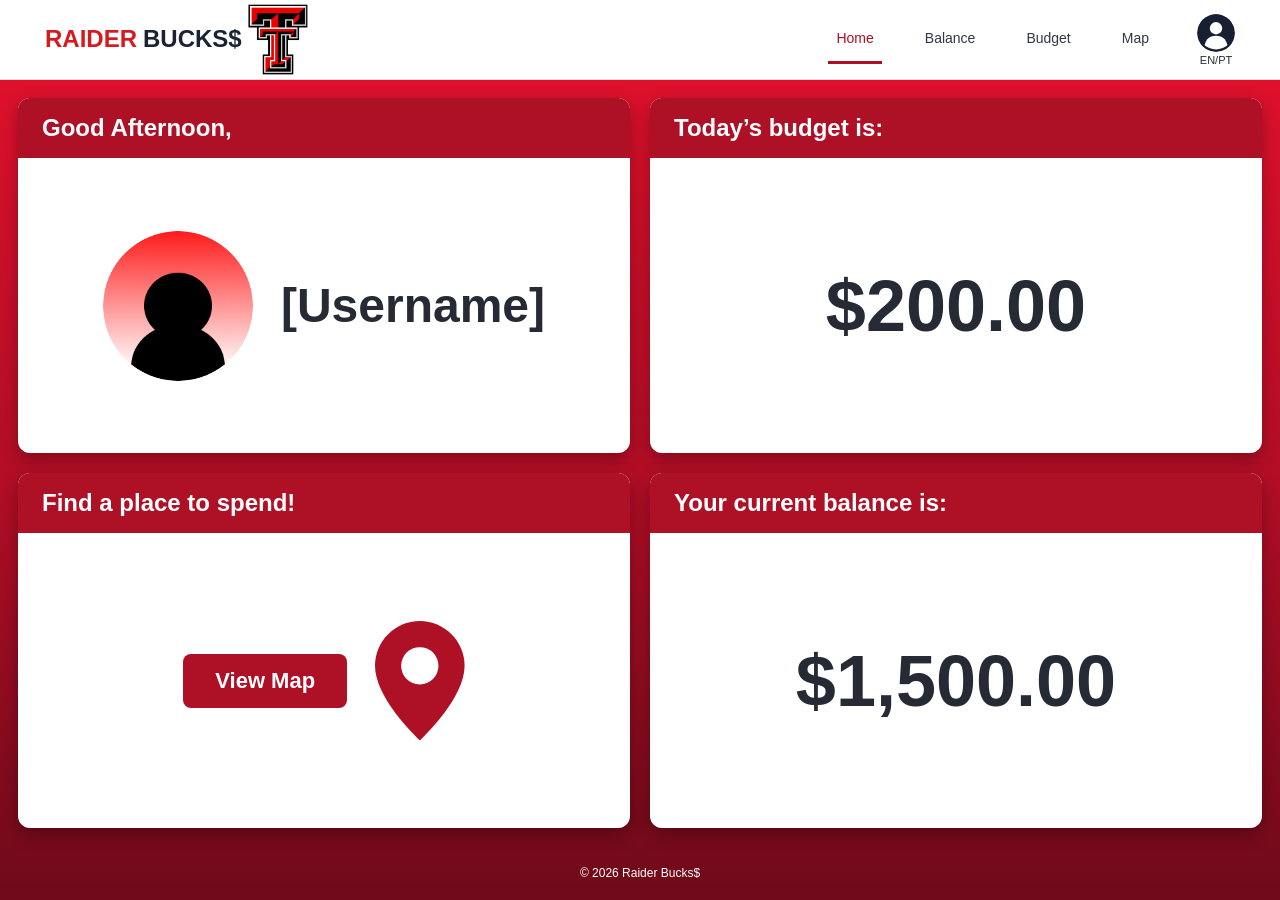
<file: index.html>
<!DOCTYPE html>
<html lang="en">

<head>
    <meta charset="UTF-8">
    <meta name="viewport"
          content="width=device-width, initial-scale=1.0">

    <title>Raider Bucks$ - Home</title>

    <link rel="stylesheet" href="styles.css">
    <link rel="stylesheet" href="home.css">
</head>

<body class="red-bg">

    <!-- HEADER -->
    <header class="header">

        <div class="logo">
            <span class="raider">RAIDER</span>
            <span class="bucks">BUCKS$</span>
            <img src="images/image.png" alt="Raider Bucks Logo" width="60">
        </div>

        <!-- NAVIGATION -->
        <nav aria-label="Main navigation">

            <a href="index.html"
               class="active"
               aria-current="page">Home</a>

            <a href="balance.html">Balance</a>

            <a href="budget.html">Budget</a>

            <a href="map-page.html">Map</a>

        </nav>

        <div class="profile">
            <a href="settings.html"
               aria-label="Profile and settings">
                <svg class="profile-img" viewBox="0 0 40 40" aria-hidden="true">
                    <circle cx="20" cy="20" r="20" fill="#172033"/>
                    <circle cx="20" cy="15" r="6.5" fill="#fff"/>
                    <path d="M8 33c1.5-7 6-10 12-10s10.5 3 12 10A19 19 0 0 1 8 33z" fill="#fff"/>
                </svg>
            </a>
            <span>EN/PT</span>
        </div>

    </header>

    <!-- MAIN CONTENT -->
    <main class="container home-main">

        <h1 class="visually-hidden">Home</h1>

        <div class="home-grid">

            <!-- GREETING -->
            <section class="card" aria-labelledby="greeting-heading">
                <div class="card-header">
                    <h2 id="greeting-heading">Good Afternoon,</h2>
                </div>
                <div class="card-body">
                    <img class="avatar" src="images/PFP.png" alt="Profile avatar">
                    <p class="username">[Username]</p>
                </div>
            </section>

            <!-- TODAY'S BUDGET -->
            <section class="card" aria-labelledby="budget-heading">
                <div class="card-header">
                    <h2 id="budget-heading">Today’s budget is:</h2>
                </div>
                <div class="card-body">
                    <p class="big-amount">$200.00</p>
                </div>
            </section>

            <!-- FIND A PLACE TO SPEND -->
            <section class="card" aria-labelledby="map-heading">
                <div class="card-header">
                    <h2 id="map-heading">Find a place to spend!</h2>
                </div>
                <div class="card-body">
                    <a class="button" href="map-page.html">View Map</a>
                    <svg class="pinpoint" viewBox="0 0 24 32" aria-hidden="true">
                        <path d="M12 0C5.4 0 0 5.4 0 12c0 9 12 20 12 20s12-11 12-20C24 5.4 18.6 0 12 0z" fill="#ae1026"/>
                        <circle cx="12" cy="12" r="5" fill="#fff"/>
                    </svg>
                </div>
            </section>

            <!-- CURRENT BALANCE -->
            <section class="card" aria-labelledby="balance-heading">
                <div class="card-header">
                    <h2 id="balance-heading">Your current balance is:</h2>
                </div>
                <div class="card-body">
                    <p class="big-amount">$1,500.00</p>
                </div>
            </section>

        </div>

    </main>

    <!-- FOOTER -->
    <footer class="footer">
        <p>© 2026 Raider Bucks$</p>
    </footer>

</body>
</html>
</file>
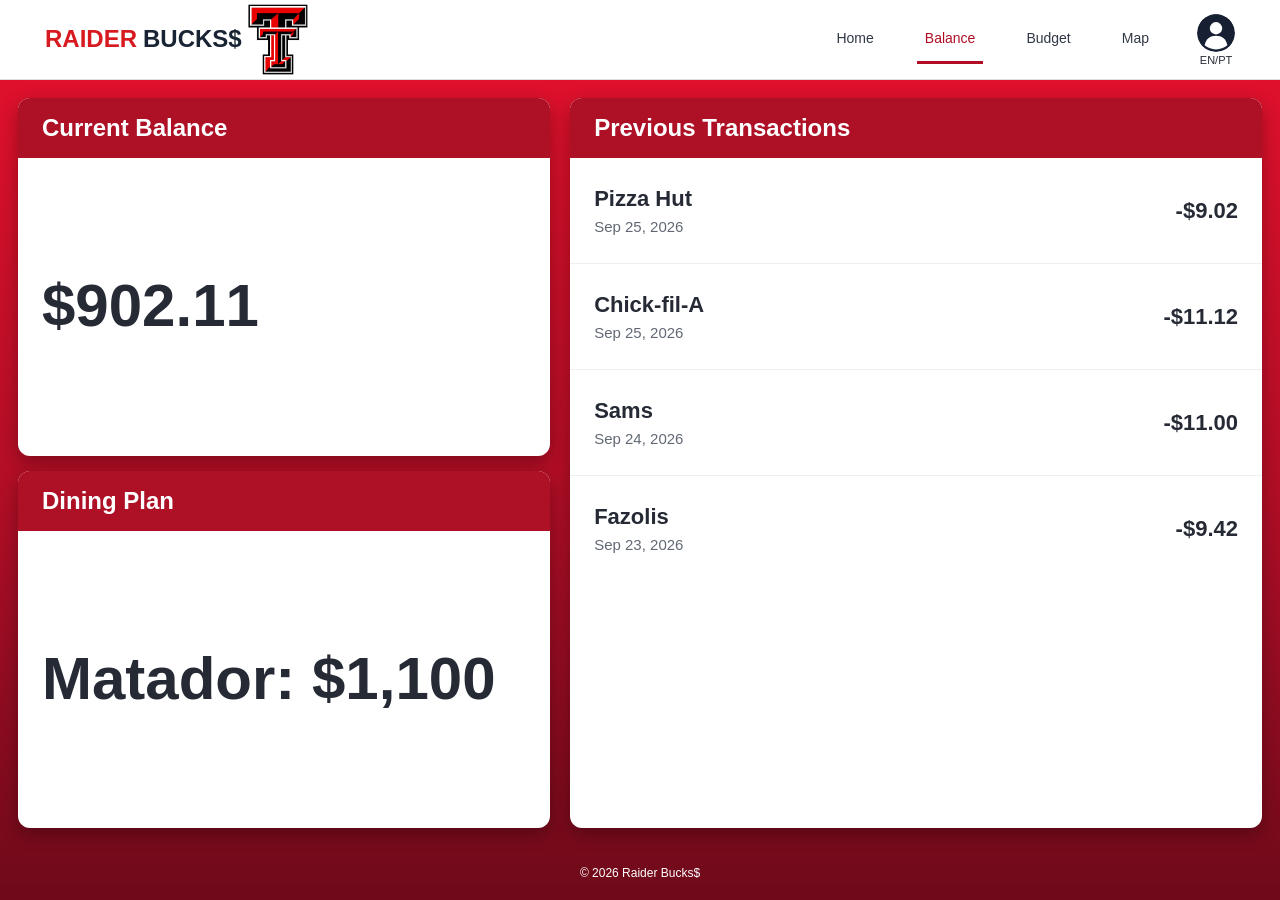
<file: balance.html>
<!DOCTYPE html>
<html lang="en">

<head>
    <meta charset="UTF-8">
    <meta name="viewport"
          content="width=device-width, initial-scale=1.0">

    <title>Raider Bucks$ - Balance</title>

    <link rel="stylesheet" href="styles.css">
    <link rel="stylesheet" href="balance.css">
</head>

<body class="red-bg">

    <!-- HEADER -->
    <header class="header">

        <div class="logo">
            <span class="raider">RAIDER</span>
            <span class="bucks">BUCKS$</span>
            <img src="images/image.png" alt="Raider Bucks Logo" width="60">
        </div>

        <!-- NAVIGATION -->
        <nav aria-label="Main navigation">

            <a href="index.html">Home</a>

            <a href="balance.html"
               class="active"
               aria-current="page">Balance</a>

            <a href="budget.html">Budget</a>

            <a href="map-page.html">Map</a>

        </nav>

        <div class="profile">
            <a href="settings.html"
               aria-label="Profile and settings">
                <svg class="profile-img" viewBox="0 0 40 40" aria-hidden="true">
                    <circle cx="20" cy="20" r="20" fill="#172033"/>
                    <circle cx="20" cy="15" r="6.5" fill="#fff"/>
                    <path d="M8 33c1.5-7 6-10 12-10s10.5 3 12 10A19 19 0 0 1 8 33z" fill="#fff"/>
                </svg>
            </a>
            <span>EN/PT</span>
        </div>

    </header>

    <!-- MAIN CONTENT -->
    <main class="container balance-main">

        <h1 class="visually-hidden">Balance</h1>

        <div class="balance-grid">

            <!-- LEFT SIDE -->
            <div class="balance-left">

                <section class="card" aria-labelledby="balance-heading">
                    <div class="card-header">
                        <h2 id="balance-heading">Current Balance</h2>
                    </div>
                    <p class="balance-amount">$902.11</p>
                </section>

                <section class="card" aria-labelledby="plan-heading">
                    <div class="card-header">
                        <h2 id="plan-heading">Dining Plan</h2>
                    </div>
                    <p class="balance-amount">Matador: $1,100</p>
                </section>

            </div>

            <!-- RIGHT SIDE -->
            <section class="card transactions" aria-labelledby="transactions-heading">

                <div class="card-header">
                    <h2 id="transactions-heading">Previous Transactions</h2>
                </div>

                <ul class="transaction-list">
                    <li>
                        <span class="transaction-merchant">Pizza Hut</span>
                        <time class="transaction-date" datetime="2026-09-25">Sep 25, 2026</time>
                        <span class="transaction-amount">-$9.02</span>
                    </li>
                    <li>
                        <span class="transaction-merchant">Chick-fil-A</span>
                        <time class="transaction-date" datetime="2026-09-25">Sep 25, 2026</time>
                        <span class="transaction-amount">-$11.12</span>
                    </li>
                    <li>
                        <span class="transaction-merchant">Sams</span>
                        <time class="transaction-date" datetime="2026-09-24">Sep 24, 2026</time>
                        <span class="transaction-amount">-$11.00</span>
                    </li>
                    <li>
                        <span class="transaction-merchant">Fazolis</span>
                        <time class="transaction-date" datetime="2026-09-23">Sep 23, 2026</time>
                        <span class="transaction-amount">-$9.42</span>
                    </li>
                </ul>

            </section>

        </div>

    </main>

    <!-- FOOTER -->
    <footer class="footer">
        <p>© 2026 Raider Bucks$</p>
    </footer>

</body>
</html>
</file>
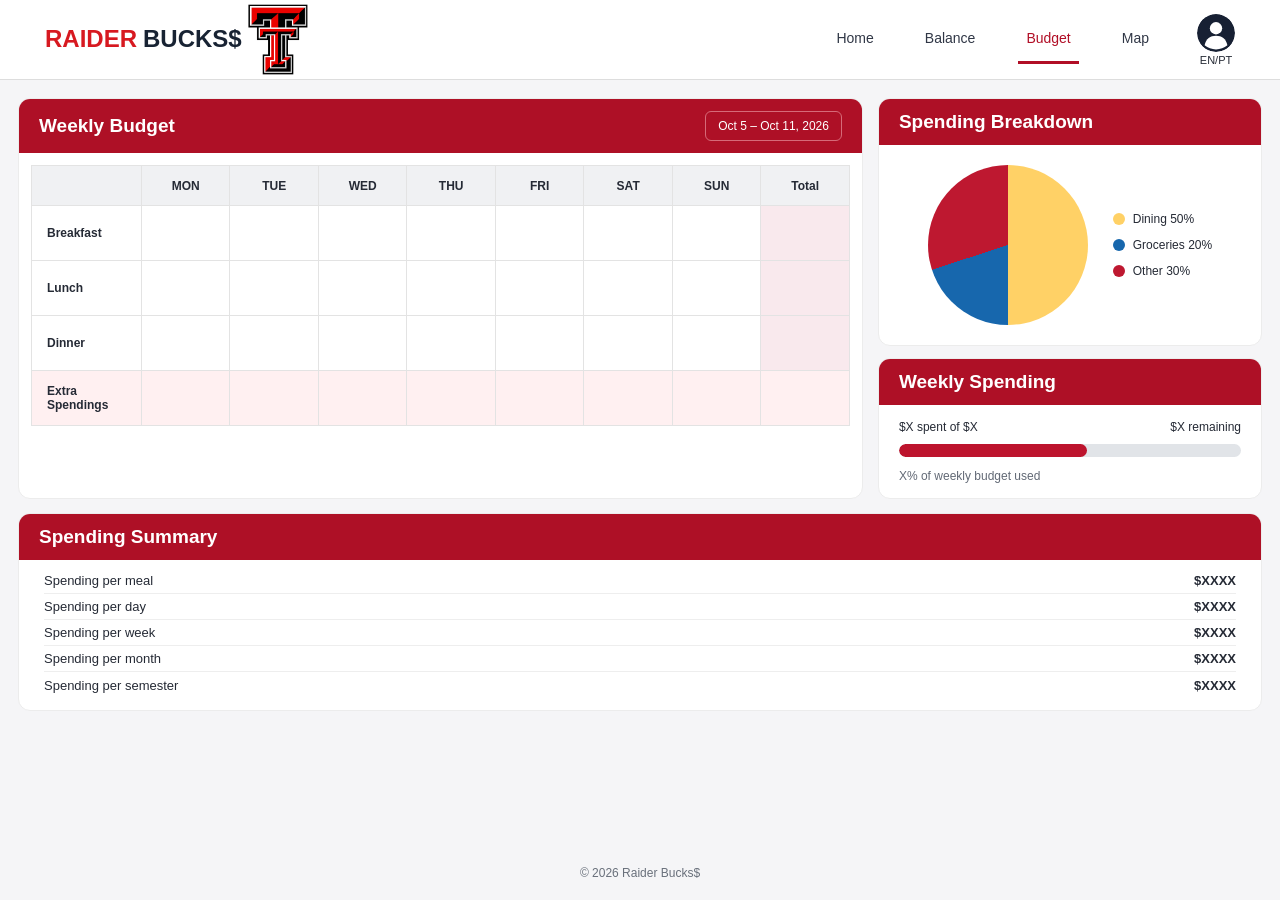
<file: budget.html>
<!DOCTYPE html>
<html lang="en">

<head>
    <meta charset="UTF-8">
    <meta name="viewport"
          content="width=device-width, initial-scale=1.0">

    <title>Raider Bucks$ - Budget</title>

    <link rel="stylesheet" href="styles.css">
    <link rel="stylesheet" href="budget.css">
</head>

<body>

    <!-- HEADER -->
    <header class="header">

        <div class="logo">
            <span class="raider">RAIDER</span>
            <span class="bucks">BUCKS$</span>
            <img src="images/image.png" alt="Raider Bucks Logo" width="60">
        </div>

        <!-- NAVIGATION -->
        <nav aria-label="Main navigation">

            <a href="index.html">Home</a>

            <a href="balance.html">Balance</a>

            <a href="budget.html"
               class="active"
               aria-current="page">Budget</a>

            <a href="map-page.html">Map</a>

        </nav>

        <div class="profile">
            <a href="settings.html"
               aria-label="Profile and settings">
                <svg class="profile-img" viewBox="0 0 40 40" aria-hidden="true">
                    <circle cx="20" cy="20" r="20" fill="#172033"/>
                    <circle cx="20" cy="15" r="6.5" fill="#fff"/>
                    <path d="M8 33c1.5-7 6-10 12-10s10.5 3 12 10A19 19 0 0 1 8 33z" fill="#fff"/>
                </svg>
            </a>
            <span>EN/PT</span>
        </div>

    </header>

    <!-- MAIN CONTENT -->
    <main class="container">

        <div class="top-grid">

            <!-- WEEKLY BUDGET -->
            <section class="card weekly-budget">

                <div class="card-header">
                    <h1>Weekly Budget</h1>
                    <span class="date">
                        Oct 5 – Oct 11, 2026
                    </span>
                </div>

                <div class="table-container">

                    <table>

                        <thead>
                            <tr>
                                <th scope="col"></th>
                                <th scope="col">MON</th>
                                <th scope="col">TUE</th>
                                <th scope="col">WED</th>
                                <th scope="col">THU</th>
                                <th scope="col">FRI</th>
                                <th scope="col">SAT</th>
                                <th scope="col">SUN</th>
                                <th scope="col">Total</th>
                            </tr>
                        </thead>

                        <tbody>

                            <tr>
                                <th scope="row">Breakfast</th>
                                <td></td>
                                <td></td>
                                <td></td>
                                <td></td>
                                <td></td>
                                <td></td>
                                <td></td>
                                <td class="total"></td>
                            </tr>

                            <tr>
                                <th scope="row">Lunch</th>
                                <td></td>
                                <td></td>
                                <td></td>
                                <td></td>
                                <td></td>
                                <td></td>
                                <td></td>
                                <td class="total"></td>
                            </tr>

                            <tr>
                                <th scope="row">Dinner</th>
                                <td></td>
                                <td></td>
                                <td></td>
                                <td></td>
                                <td></td>
                                <td></td>
                                <td></td>
                                <td class="total"></td>
                            </tr>

                            <tr class="extra">
                                <th scope="row">
                                    Extra<br>Spendings
                                </th>
                                <td></td>
                                <td></td>
                                <td></td>
                                <td></td>
                                <td></td>
                                <td></td>
                                <td></td>
                                <td class="total"></td>
                            </tr>

                        </tbody>

                    </table>

                </div>

            </section>

            <!-- RIGHT SIDE -->
            <div class="right-column">

                <!-- SPENDING BREAKDOWN -->
                <section class="card breakdown">

                    <div class="card-header">
                        <h2>Spending Breakdown</h2>
                    </div>

                    <div class="chart-content">

                        <div class="pie-chart"
                             role="img"
                             aria-label="Dining 50 percent, Groceries 20 percent, Other 30 percent">
                        </div>

                        <div class="legend">

                            <p>
                                <span class="dot yellow"></span>
                                Dining 50%
                            </p>

                            <p>
                                <span class="dot blue"></span>
                                Groceries 20%
                            </p>

                            <p>
                                <span class="dot red"></span>
                                Other 30%
                            </p>

                        </div>

                    </div>

                </section>

                <!-- WEEKLY SPENDING -->
                <section class="card spending">

                    <div class="card-header">
                        <h2>Weekly Spending</h2>
                    </div>

                    <div class="spending-body">

                        <div class="spending-values">
                            <span>$X spent of $X</span>
                            <span>$X remaining</span>
                        </div>

                        <div class="progress-bar">
                            <div class="progress"></div>
                        </div>

                        <p>X% of weekly budget used</p>

                    </div>

                </section>

            </div>

        </div>

        <!-- SPENDING SUMMARY -->
        <section class="card summary">

            <div class="card-header">
                <h2>Spending Summary</h2>
            </div>

            <div class="summary-body">

                <div class="summary-row">
                    <span>Spending per meal</span>
                    <strong>$XXXX</strong>
                </div>

                <div class="summary-row">
                    <span>Spending per day</span>
                    <strong>$XXXX</strong>
                </div>

                <div class="summary-row">
                    <span>Spending per week</span>
                    <strong>$XXXX</strong>
                </div>

                <div class="summary-row">
                    <span>Spending per month</span>
                    <strong>$XXXX</strong>
                </div>

                <div class="summary-row">
                    <span>Spending per semester</span>
                    <strong>$XXXX</strong>
                </div>

            </div>

        </section>

    </main>

    <!-- FOOTER -->
    <footer class="footer">
        <p>© 2026 Raider Bucks$</p>
    </footer>

</body>
</html>
</file>
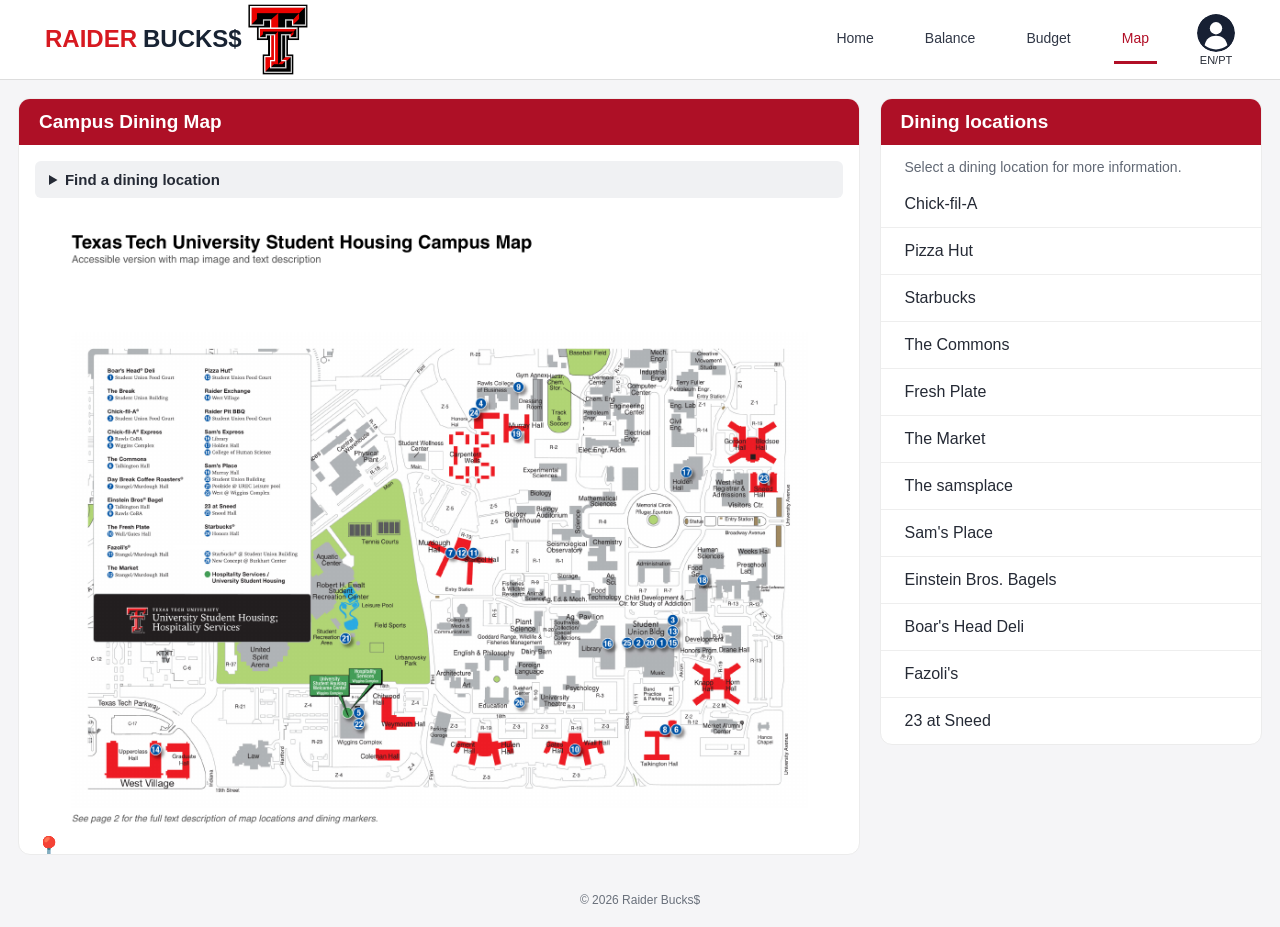
<file: map-page.html>
<!DOCTYPE html>
<html lang="en">

<head>
    <meta charset="UTF-8">
    <meta name="viewport"
          content="width=device-width, initial-scale=1.0">

    <title>Raider Bucks$ - Map</title>

    <link rel="stylesheet" href="styles.css">
    <link rel="stylesheet" href="map.css">
</head>

<body>

    <!-- HEADER -->
    <header class="header">

        <div class="logo">
            <span class="raider">RAIDER</span>
            <span class="bucks">BUCKS$</span>
            <img src="images/image.png" alt="Raider Bucks Logo" width="60">
        </div>

        <!-- NAVIGATION -->
        <nav aria-label="Main navigation">

            <a href="index.html">Home</a>

            <a href="balance.html">Balance</a>

            <a href="budget.html">Budget</a>

            <a href="map-page.html"
               class="active"
               aria-current="page">Map</a>

        </nav>

        <div class="profile">
            <a href="settings.html"
               aria-label="Profile and settings">
                <svg class="profile-img" viewBox="0 0 40 40" aria-hidden="true">
                    <circle cx="20" cy="20" r="20" fill="#172033"/>
                    <circle cx="20" cy="15" r="6.5" fill="#fff"/>
                    <path d="M8 33c1.5-7 6-10 12-10s10.5 3 12 10A19 19 0 0 1 8 33z" fill="#fff"/>
                </svg>
            </a>
            <span>EN/PT</span>
        </div>

    </header>

    <!-- MAIN CONTENT -->
    <main class="container">

        <div class="map-grid">

            <!-- MAP -->
            <section class="card" id="map-area" aria-labelledby="map-title">

                <div class="card-header">
                    <h1 id="map-title">Campus Dining Map</h1>
                </div>

                <div class="map-card-body">

                    <details class="search">
                        <summary>Find a dining location</summary>
                        <ul>
                            <li><a href="#chickfila">Chick-fil-A</a></li>
                            <li><a href="#pizza">Pizza Hut</a></li>
                            <li><a href="#starbucks">Starbucks</a></li>
                            <li><a href="#commons">The Commons</a></li>
                            <li><a href="#freshplate">Fresh Plate</a></li>
                            <li><a href="#market">The Market</a></li>
                            <li><a href="#thesamsplace">The samsplace</a></li>
                            <li><a href="#samsplace">Sam's Place</a></li>
                            <li><a href="#einstein">Einstein Bros. Bagels</a></li>
                            <li><a href="#boarshead">Boar's Head Deli</a></li>
                            <li><a href="#fazolis">Fazoli's</a></li>
                            <li><a href="#sneed">23 at Sneed</a></li>
                        </ul>
                    </details>

                    <div class="map-container">

                        <img src="images/campus-map.png"
                             alt="Texas Tech University campus dining map">

                        <a href="#chickfila" class="pin chickfila" aria-label="Chick-fil-A on the map">📍</a>
                        <a href="#pizza" class="pin pizza" aria-label="Pizza Hut on the map">📍</a>
                        <a href="#starbucks" class="pin starbucks" aria-label="Starbucks on the map">📍</a>
                        <a href="#commons" class="pin commons" aria-label="The Commons on the map">📍</a>
                        <a href="#freshplate" class="pin freshplate" aria-label="Fresh Plate on the map">📍</a>
                        <a href="#market" class="pin market" aria-label="The Market on the map">📍</a>
                        <a href="#thesamsplace" class="pin thebreak" aria-label="The samsplace on the map">📍</a>
                        <a href="#samsplace" class="pin samsplace" aria-label="Sam's Place on the map">📍</a>
                        <a href="#einstein" class="pin einstein" aria-label="Einstein Bros. Bagels on the map">📍</a>
                        <a href="#boarshead" class="pin boarshead" aria-label="Boar's Head Deli on the map">📍</a>
                        <a href="#fazolis" class="pin fazolis" aria-label="Fazoli's on the map">📍</a>
                        <a href="#sneed" class="pin sneed" aria-label="23 at Sneed on the map">📍</a>

                        <!-- POPUPS (shown when their link or pin is clicked) -->

                        <div id="chickfila" class="popup" role="dialog" aria-labelledby="chickfila-title">
                            <h2 id="chickfila-title">Chick-fil-A</h2>
                            <p>Hours: 10:00am - 9:00pm</p>
                            <p>Location: Student Union Building</p>
                            <a href="#map-area">Close</a>
                        </div>

                        <div id="pizza" class="popup" role="dialog" aria-labelledby="pizza-title">
                            <h2 id="pizza-title">Pizza Hut</h2>
                            <p>Hours: 10:00am - 3:00pm</p>
                            <p>Location: Student Union Building</p>
                            <a href="#map-area">Close</a>
                        </div>

                        <div id="starbucks" class="popup" role="dialog" aria-labelledby="starbucks-title">
                            <h2 id="starbucks-title">Starbucks</h2>
                            <p>Hours: 7:00am - 10:00pm</p>
                            <p>Location: Student Union Building</p>
                            <a href="#map-area">Close</a>
                        </div>

                        <div id="commons" class="popup" role="dialog" aria-labelledby="commons-title">
                            <h2 id="commons-title">The Commons</h2>
                            <p>Hours: 8:00am - 5:00pm</p>
                            <p>Location: Talkington Hall</p>
                            <a href="#map-area">Close</a>
                        </div>

                        <div id="freshplate" class="popup" role="dialog" aria-labelledby="freshplate-title">
                            <h2 id="freshplate-title">Fresh Plate</h2>
                            <p>Hours: 8:00am - 5:00pm</p>
                            <p>Location: Wall Gates</p>
                            <a href="#map-area">Close</a>
                        </div>

                        <div id="market" class="popup" role="dialog" aria-labelledby="market-title">
                            <h2 id="market-title">The Market</h2>
                            <p>Mon-Thu: 7am - 11pm</p>
                            <p>Location: Stangel/Murdough Hall</p>
                            <a href="#map-area">Close</a>
                        </div>

                        <div id="thesamsplace" class="popup" role="dialog" aria-labelledby="thesamsplace-title">
                            <h2 id="thesamsplace-title">The samsplace</h2>
                            <p>Mon-Thu: 8am - 5pm</p>
                            <p>Location: library</p>
                            <a href="#map-area">Close</a>
                        </div>

                        <div id="samsplace" class="popup" role="dialog" aria-labelledby="samsplace-title">
                            <h2 id="samsplace-title">Sam's Place</h2>
                            <p>Mon-Thu: 8am - 9pm</p>
                            <p>Location: Student Union Building</p>
                            <a href="#map-area">Close</a>
                        </div>

                        <div id="einstein" class="popup" role="dialog" aria-labelledby="einstein-title">
                            <h2 id="einstein-title">Einstein Bros. Bagels</h2>
                            <p>Mon-Thu: 7am - 3pm</p>
                            <p>Location: Talkington Hall</p>
                            <a href="#map-area">Close</a>
                        </div>

                        <div id="boarshead" class="popup" role="dialog" aria-labelledby="boarshead-title">
                            <h2 id="boarshead-title">Boar's Head Deli</h2>
                            <p>Mon-Thu: 10am - 3pm</p>
                            <p>Location: Student Union Building</p>
                            <a href="#map-area">Close</a>
                        </div>

                        <div id="fazolis" class="popup" role="dialog" aria-labelledby="fazolis-title">
                            <h2 id="fazolis-title">Fazoli's</h2>
                            <p>Mon-Thu: 11am - 9pm</p>
                            <p>Location: Stangel/Murdough Hall</p>
                            <a href="#map-area">Close</a>
                        </div>

                        <div id="sneed" class="popup" role="dialog" aria-labelledby="sneed-title">
                            <h2 id="sneed-title">23 at Sneed</h2>
                            <p>Mon-Thu: 7am - 9pm</p>
                            <p>Location: Sneed Hall</p>
                            <a href="#map-area">Close</a>
                        </div>

                    </div>

                </div>

            </section>

            <!-- DINING LOCATIONS LIST -->
            <section class="card dining" aria-labelledby="dining-heading">

                <div class="card-header">
                    <h2 id="dining-heading">Dining locations</h2>
                </div>

                <p class="dining-note">Select a dining location for more information.</p>

                <ul class="dining-list">
                    <li><a href="#chickfila">Chick-fil-A</a></li>
                    <li><a href="#pizza">Pizza Hut</a></li>
                    <li><a href="#starbucks">Starbucks</a></li>
                    <li><a href="#commons">The Commons</a></li>
                    <li><a href="#freshplate">Fresh Plate</a></li>
                    <li><a href="#market">The Market</a></li>
                    <li><a href="#thesamsplace">The samsplace</a></li>
                    <li><a href="#samsplace">Sam's Place</a></li>
                    <li><a href="#einstein">Einstein Bros. Bagels</a></li>
                    <li><a href="#boarshead">Boar's Head Deli</a></li>
                    <li><a href="#fazolis">Fazoli's</a></li>
                    <li><a href="#sneed">23 at Sneed</a></li>
                </ul>

            </section>

        </div>

    </main>

    <!-- FOOTER -->
    <footer class="footer">
        <p>© 2026 Raider Bucks$</p>
    </footer>

</body>
</html>
</file>
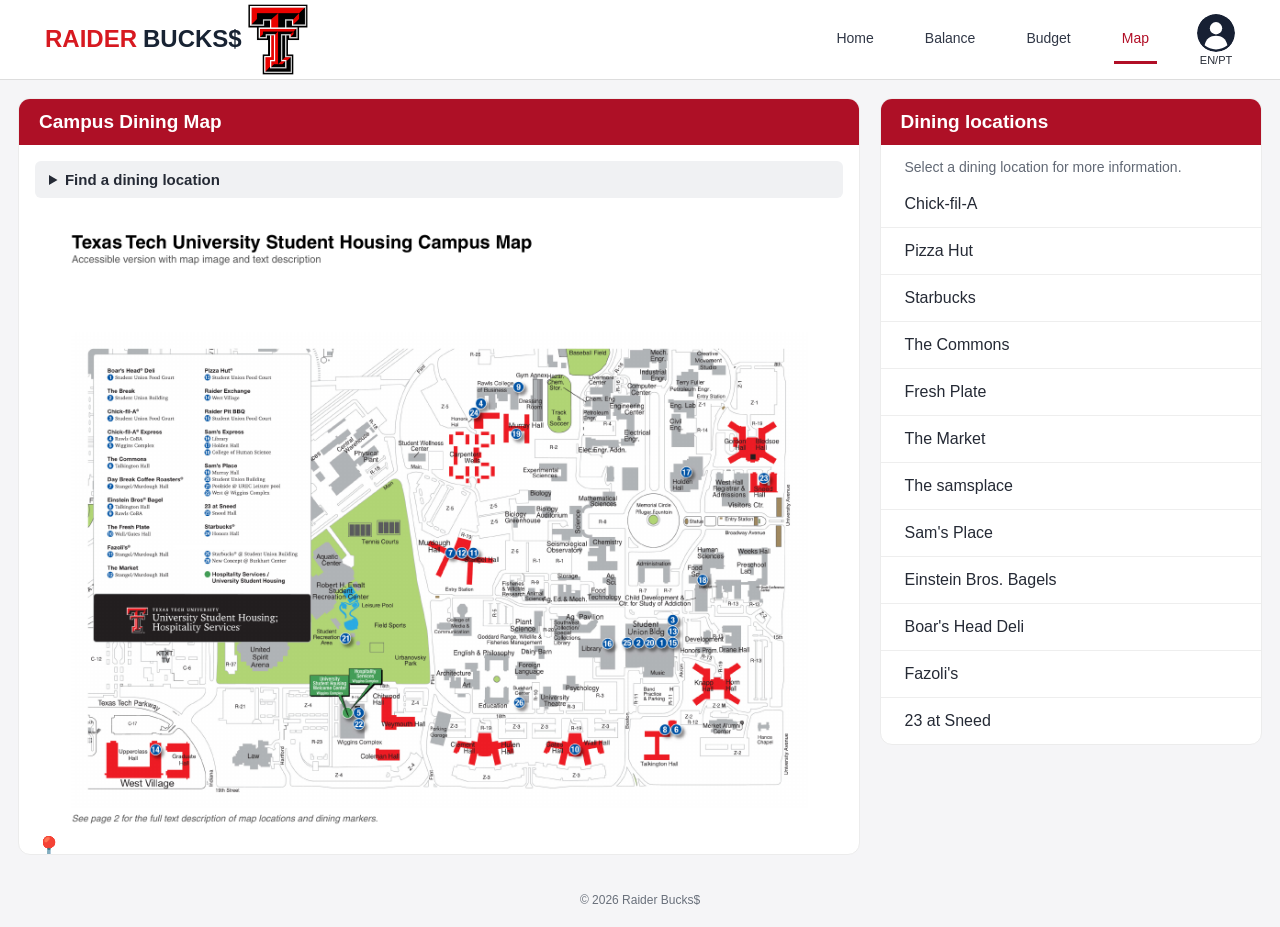
<file: map.html>
<!DOCTYPE html>
<html lang="en">

<head>
    <meta charset="UTF-8">
    <meta name="viewport"
          content="width=device-width, initial-scale=1.0">

    <title>Raider Bucks$ - Map</title>

    <link rel="stylesheet" href="styles.css">
    <link rel="stylesheet" href="map.css">
</head>

<body>

    <!-- HEADER -->
    <header class="header">

        <div class="logo">
            <span class="raider">RAIDER</span>
            <span class="bucks">BUCKS$</span>
            <img src="images/image.png" alt="Raider Bucks Logo" width="60">
        </div>

        <!-- NAVIGATION -->
        <nav aria-label="Main navigation">

            <a href="index.html">Home</a>

            <a href="balance.html">Balance</a>

            <a href="budget.html">Budget</a>

            <a href="map-page.html"
               class="active"
               aria-current="page">Map</a>

        </nav>

        <div class="profile">
            <a href="settings.html"
               aria-label="Profile and settings">
                <svg class="profile-img" viewBox="0 0 40 40" aria-hidden="true">
                    <circle cx="20" cy="20" r="20" fill="#172033"/>
                    <circle cx="20" cy="15" r="6.5" fill="#fff"/>
                    <path d="M8 33c1.5-7 6-10 12-10s10.5 3 12 10A19 19 0 0 1 8 33z" fill="#fff"/>
                </svg>
            </a>
            <span>EN/PT</span>
        </div>

    </header>

    <!-- MAIN CONTENT -->
    <main class="container">

        <div class="map-grid">

            <!-- MAP -->
            <section class="card" id="map-area" aria-labelledby="map-title">

                <div class="card-header">
                    <h1 id="map-title">Campus Dining Map</h1>
                </div>

                <div class="map-card-body">

                    <details class="search">
                        <summary>Find a dining location</summary>
                        <ul>
                            <li><a href="#chickfila">Chick-fil-A</a></li>
                            <li><a href="#pizza">Pizza Hut</a></li>
                            <li><a href="#starbucks">Starbucks</a></li>
                            <li><a href="#commons">The Commons</a></li>
                            <li><a href="#freshplate">Fresh Plate</a></li>
                            <li><a href="#market">The Market</a></li>
                            <li><a href="#thesamsplace">The samsplace</a></li>
                            <li><a href="#samsplace">Sam's Place</a></li>
                            <li><a href="#einstein">Einstein Bros. Bagels</a></li>
                            <li><a href="#boarshead">Boar's Head Deli</a></li>
                            <li><a href="#fazolis">Fazoli's</a></li>
                            <li><a href="#sneed">23 at Sneed</a></li>
                        </ul>
                    </details>

                    <div class="map-container">

                        <img src="images/campus-map.png"
                             alt="Texas Tech University campus dining map">

                        <a href="#chickfila" class="pin chickfila" aria-label="Chick-fil-A on the map">📍</a>
                        <a href="#pizza" class="pin pizza" aria-label="Pizza Hut on the map">📍</a>
                        <a href="#starbucks" class="pin starbucks" aria-label="Starbucks on the map">📍</a>
                        <a href="#commons" class="pin commons" aria-label="The Commons on the map">📍</a>
                        <a href="#freshplate" class="pin freshplate" aria-label="Fresh Plate on the map">📍</a>
                        <a href="#market" class="pin market" aria-label="The Market on the map">📍</a>
                        <a href="#thesamsplace" class="pin thebreak" aria-label="The samsplace on the map">📍</a>
                        <a href="#samsplace" class="pin samsplace" aria-label="Sam's Place on the map">📍</a>
                        <a href="#einstein" class="pin einstein" aria-label="Einstein Bros. Bagels on the map">📍</a>
                        <a href="#boarshead" class="pin boarshead" aria-label="Boar's Head Deli on the map">📍</a>
                        <a href="#fazolis" class="pin fazolis" aria-label="Fazoli's on the map">📍</a>
                        <a href="#sneed" class="pin sneed" aria-label="23 at Sneed on the map">📍</a>

                        <!-- POPUPS (shown when their link or pin is clicked) -->

                        <div id="chickfila" class="popup" role="dialog" aria-labelledby="chickfila-title">
                            <h2 id="chickfila-title">Chick-fil-A</h2>
                            <p>Hours: 10:00am - 9:00pm</p>
                            <p>Location: Student Union Building</p>
                            <a href="#map-area">Close</a>
                        </div>

                        <div id="pizza" class="popup" role="dialog" aria-labelledby="pizza-title">
                            <h2 id="pizza-title">Pizza Hut</h2>
                            <p>Hours: 10:00am - 3:00pm</p>
                            <p>Location: Student Union Building</p>
                            <a href="#map-area">Close</a>
                        </div>

                        <div id="starbucks" class="popup" role="dialog" aria-labelledby="starbucks-title">
                            <h2 id="starbucks-title">Starbucks</h2>
                            <p>Hours: 7:00am - 10:00pm</p>
                            <p>Location: Student Union Building</p>
                            <a href="#map-area">Close</a>
                        </div>

                        <div id="commons" class="popup" role="dialog" aria-labelledby="commons-title">
                            <h2 id="commons-title">The Commons</h2>
                            <p>Hours: 8:00am - 5:00pm</p>
                            <p>Location: Talkington Hall</p>
                            <a href="#map-area">Close</a>
                        </div>

                        <div id="freshplate" class="popup" role="dialog" aria-labelledby="freshplate-title">
                            <h2 id="freshplate-title">Fresh Plate</h2>
                            <p>Hours: 8:00am - 5:00pm</p>
                            <p>Location: Wall Gates</p>
                            <a href="#map-area">Close</a>
                        </div>

                        <div id="market" class="popup" role="dialog" aria-labelledby="market-title">
                            <h2 id="market-title">The Market</h2>
                            <p>Mon-Thu: 7am - 11pm</p>
                            <p>Location: Stangel/Murdough Hall</p>
                            <a href="#map-area">Close</a>
                        </div>

                        <div id="thesamsplace" class="popup" role="dialog" aria-labelledby="thesamsplace-title">
                            <h2 id="thesamsplace-title">The samsplace</h2>
                            <p>Mon-Thu: 8am - 5pm</p>
                            <p>Location: library</p>
                            <a href="#map-area">Close</a>
                        </div>

                        <div id="samsplace" class="popup" role="dialog" aria-labelledby="samsplace-title">
                            <h2 id="samsplace-title">Sam's Place</h2>
                            <p>Mon-Thu: 8am - 9pm</p>
                            <p>Location: Student Union Building</p>
                            <a href="#map-area">Close</a>
                        </div>

                        <div id="einstein" class="popup" role="dialog" aria-labelledby="einstein-title">
                            <h2 id="einstein-title">Einstein Bros. Bagels</h2>
                            <p>Mon-Thu: 7am - 3pm</p>
                            <p>Location: Talkington Hall</p>
                            <a href="#map-area">Close</a>
                        </div>

                        <div id="boarshead" class="popup" role="dialog" aria-labelledby="boarshead-title">
                            <h2 id="boarshead-title">Boar's Head Deli</h2>
                            <p>Mon-Thu: 10am - 3pm</p>
                            <p>Location: Student Union Building</p>
                            <a href="#map-area">Close</a>
                        </div>

                        <div id="fazolis" class="popup" role="dialog" aria-labelledby="fazolis-title">
                            <h2 id="fazolis-title">Fazoli's</h2>
                            <p>Mon-Thu: 11am - 9pm</p>
                            <p>Location: Stangel/Murdough Hall</p>
                            <a href="#map-area">Close</a>
                        </div>

                        <div id="sneed" class="popup" role="dialog" aria-labelledby="sneed-title">
                            <h2 id="sneed-title">23 at Sneed</h2>
                            <p>Mon-Thu: 7am - 9pm</p>
                            <p>Location: Sneed Hall</p>
                            <a href="#map-area">Close</a>
                        </div>

                    </div>

                </div>

            </section>

            <!-- DINING LOCATIONS LIST -->
            <section class="card dining" aria-labelledby="dining-heading">

                <div class="card-header">
                    <h2 id="dining-heading">Dining locations</h2>
                </div>

                <p class="dining-note">Select a dining location for more information.</p>

                <ul class="dining-list">
                    <li><a href="#chickfila">Chick-fil-A</a></li>
                    <li><a href="#pizza">Pizza Hut</a></li>
                    <li><a href="#starbucks">Starbucks</a></li>
                    <li><a href="#commons">The Commons</a></li>
                    <li><a href="#freshplate">Fresh Plate</a></li>
                    <li><a href="#market">The Market</a></li>
                    <li><a href="#thesamsplace">The samsplace</a></li>
                    <li><a href="#samsplace">Sam's Place</a></li>
                    <li><a href="#einstein">Einstein Bros. Bagels</a></li>
                    <li><a href="#boarshead">Boar's Head Deli</a></li>
                    <li><a href="#fazolis">Fazoli's</a></li>
                    <li><a href="#sneed">23 at Sneed</a></li>
                </ul>

            </section>

        </div>

    </main>

    <!-- FOOTER -->
    <footer class="footer">
        <p>© 2026 Raider Bucks$</p>
    </footer>

</body>
</html>
</file>
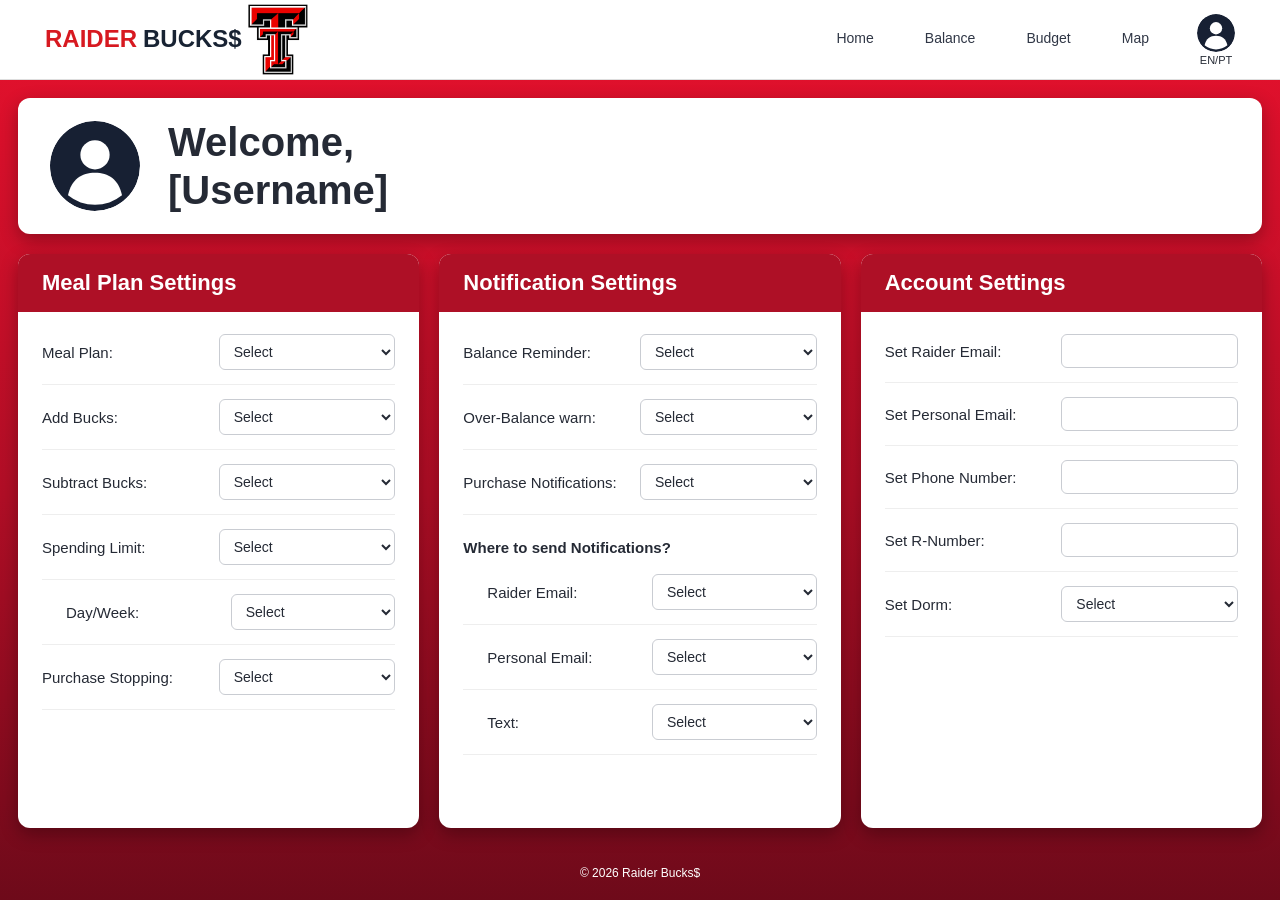
<file: settings.html>
<!DOCTYPE html>
<html lang="en">

<head>
    <meta charset="UTF-8">
    <meta name="viewport"
          content="width=device-width, initial-scale=1.0">

    <title>Raider Bucks$ - Settings</title>

    <link rel="stylesheet" href="styles.css">
    <link rel="stylesheet" href="settings.css">
</head>

<body class="red-bg">

    <!-- HEADER -->
    <header class="header">

        <div class="logo">
            <span class="raider">RAIDER</span>
            <span class="bucks">BUCKS$</span>
            <img src="images/image.png" alt="Raider Bucks Logo" width="60">
        </div>

        <!-- NAVIGATION -->
        <nav aria-label="Main navigation">

            <a href="index.html">Home</a>

            <a href="balance.html">Balance</a>

            <a href="budget.html">Budget</a>

            <a href="map-page.html">Map</a>

        </nav>

        <div class="profile">
            <a href="settings.html"
               aria-label="Profile and settings"
               aria-current="page">
                <svg class="profile-img" viewBox="0 0 40 40" aria-hidden="true">
                    <circle cx="20" cy="20" r="20" fill="#172033"/>
                    <circle cx="20" cy="15" r="6.5" fill="#fff"/>
                    <path d="M8 33c1.5-7 6-10 12-10s10.5 3 12 10A19 19 0 0 1 8 33z" fill="#fff"/>
                </svg>
            </a>
            <span>EN/PT</span>
        </div>

    </header>

    <!-- MAIN CONTENT -->
    <main class="container settings-main">

        <!-- USER BANNER -->
        <section class="card settings-banner" aria-labelledby="welcome-heading">
            <svg class="settings-avatar" viewBox="0 0 40 40" aria-hidden="true">
                <circle cx="20" cy="20" r="20" fill="#172033"/>
                <circle cx="20" cy="15" r="6.5" fill="#fff"/>
                <path d="M8 33c1.5-7 6-10 12-10s10.5 3 12 10A19 19 0 0 1 8 33z" fill="#fff"/>
            </svg>
            <h1 id="welcome-heading">Welcome,<br>[Username]</h1>
        </section>

        <!-- THREE SETTINGS CARDS -->
        <div class="settings-grid">

            <!-- MEAL PLAN SETTINGS -->
            <section class="card" aria-labelledby="meal-heading">

                <div class="card-header">
                    <h2 id="meal-heading">Meal Plan Settings</h2>
                </div>

                <div class="card-body">

                    <div class="form-row">
                        <label for="meal-plan">Meal Plan:</label>
                        <select id="meal-plan" name="meal-plan"><option value="">Select</option></select>
                    </div>

                    <div class="form-row">
                        <label for="add-bucks">Add Bucks:</label>
                        <select id="add-bucks" name="add-bucks"><option value="">Select</option></select>
                    </div>

                    <div class="form-row">
                        <label for="subtract-bucks">Subtract Bucks:</label>
                        <select id="subtract-bucks" name="subtract-bucks"><option value="">Select</option></select>
                    </div>

                    <div class="form-row">
                        <label for="spending-limit">Spending Limit:</label>
                        <select id="spending-limit" name="spending-limit"><option value="">Select</option></select>
                    </div>

                    <div class="form-row indented">
                        <label for="day-week">Day/Week:</label>
                        <select id="day-week" name="day-week"><option value="">Select</option></select>
                    </div>

                    <div class="form-row">
                        <label for="purchase-stopping">Purchase Stopping:</label>
                        <select id="purchase-stopping" name="purchase-stopping"><option value="">Select</option></select>
                    </div>

                </div>

            </section>

            <!-- NOTIFICATION SETTINGS -->
            <section class="card" aria-labelledby="notify-heading">

                <div class="card-header">
                    <h2 id="notify-heading">Notification Settings</h2>
                </div>

                <div class="card-body">

                    <div class="form-row">
                        <label for="balance-reminder">Balance Reminder:</label>
                        <select id="balance-reminder" name="balance-reminder"><option value="">Select</option></select>
                    </div>

                    <div class="form-row">
                        <label for="over-balance">Over-Balance warn:</label>
                        <select id="over-balance" name="over-balance"><option value="">Select</option></select>
                    </div>

                    <div class="form-row">
                        <label for="purchase-notifications">Purchase Notifications:</label>
                        <select id="purchase-notifications" name="purchase-notifications"><option value="">Select</option></select>
                    </div>

                    <fieldset>
                        <legend>Where to send Notifications?</legend>

                        <div class="form-row">
                            <label for="notify-raider-email">Raider Email:</label>
                            <select id="notify-raider-email" name="notify-raider-email"><option value="">Select</option></select>
                        </div>

                        <div class="form-row">
                            <label for="notify-personal-email">Personal Email:</label>
                            <select id="notify-personal-email" name="notify-personal-email"><option value="">Select</option></select>
                        </div>

                        <div class="form-row">
                            <label for="notify-text">Text:</label>
                            <select id="notify-text" name="notify-text"><option value="">Select</option></select>
                        </div>
                    </fieldset>

                </div>

            </section>

            <!-- ACCOUNT SETTINGS -->
            <section class="card" aria-labelledby="account-heading">

                <div class="card-header">
                    <h2 id="account-heading">Account Settings</h2>
                </div>

                <div class="card-body">

                    <div class="form-row">
                        <label for="raider-email">Set Raider Email:</label>
                        <input type="email" id="raider-email" name="raider-email" autocomplete="email">
                    </div>

                    <div class="form-row">
                        <label for="personal-email">Set Personal Email:</label>
                        <input type="email" id="personal-email" name="personal-email" autocomplete="email">
                    </div>

                    <div class="form-row">
                        <label for="phone">Set Phone Number:</label>
                        <input type="tel" id="phone" name="phone" autocomplete="tel">
                    </div>

                    <div class="form-row">
                        <label for="r-number">Set R-Number:</label>
                        <input type="text" id="r-number" name="r-number">
                    </div>

                    <div class="form-row">
                        <label for="dorm">Set Dorm:</label>
                        <select id="dorm" name="dorm"><option value="">Select</option></select>
                    </div>

                </div>

            </section>

        </div>

    </main>

    <!-- FOOTER -->
    <footer class="footer">
        <p>© 2026 Raider Bucks$</p>
    </footer>

</body>
</html>
</file>
<file: styles.css>
/* =========================================================
   styles.css  -  shared by EVERY page
   Base, header, nav, footer, and card styles (from budget.css)
   Page-specific rules live in each page's own CSS file.
   ========================================================= */

/* GENERAL STYLES */

* {
    margin: 0;
    padding: 0;
    box-sizing: border-box;
}

body {
    font-family: Arial, sans-serif;
    background-color: #f5f5f7;
    color: #252a35;
    min-height: 100vh;
    display: flex;
    flex-direction: column;
}

/* HEADER */

.header {
    background-color: white;
    height: 80px;
    display: flex;
    align-items: center;
    justify-content: space-between;
    padding: 0 45px;
    border-bottom: 1px solid #ddd;
}

.logo {
    display: flex;
    align-items: center;
    gap: 6px;
    font-size: 24px;
    font-weight: bold;
}

.raider {
    color: #d71920;
}

.bucks {
    color: #182333;
}

.header nav {
    display: flex;
    gap: 35px;
    align-items: center;
    margin-left: auto;      /* pushes the links to the right, next to the profile icon */
    margin-right: 40px;     /* space between the links and the profile icon */
}

.header nav a {
    text-decoration: none;
    color: #303746;
    font-size: 14px;
    padding: 15px 8px;
    border-bottom: 3px solid transparent;
}

.header nav a:hover,
.header nav a.active {
    color: #b10e26;
    border-bottom: 3px solid #b10e26;
}

.profile {
    display: flex;
    flex-direction: column;
    align-items: center;
    font-size: 11px;
}

.profile a {
    text-decoration: none;
}

/* profile picture (image version) */
.profile-img {
    width: 38px;
    height: 38px;
    border-radius: 50%;
    object-fit: cover;
}

/* MAIN CONTAINER */

.container {
    flex: 1;
    width: 100%;
    max-width: 1450px;
    margin: 0 auto;
    padding: 18px;
}

/* CARDS */

.card {
    background-color: white;
    border-radius: 12px;
    overflow: hidden;
    border: 1px solid #ececec;
}

.card-header {
    background-color: #ae1026;
    color: white;
    padding: 12px 20px;
    display: flex;
    align-items: center;
    justify-content: space-between;
}

.card-header h1,
.card-header h2 {
    font-size: 19px;
    font-weight: bold;
}

/* FOOTER */

.footer {
    text-align: center;
    padding: 20px;
    color: #69707b;
    font-size: 12px;
}

/* Keyboard focus (accessibility) */

a:focus-visible {
    outline: 3px solid #4a90e2;
    outline-offset: 3px;
}

.visually-hidden {
    position: absolute;
    width: 1px;
    height: 1px;
    margin: -1px;
    padding: 0;
    overflow: hidden;
    clip: rect(0 0 0 0);
    white-space: nowrap;
    border: 0;
}

/* RESPONSIVE */

@media (max-width: 900px) {
    .header {
        flex-wrap: wrap;
        height: auto;
        padding: 15px;
    }
}

@media (max-width: 600px) {
    .header {
        flex-direction: column;
        gap: 15px;
    }

    .header nav {
        flex-wrap: wrap;
        justify-content: center;
        gap: 10px;
        margin: 0;
    }

    .logo {
        font-size: 20px;
    }

    .card-header h1,
    .card-header h2 {
        font-size: 16px;
    }
}

/* RED BACKGROUND PAGES (Home, Balance, Settings)
   Add class="red-bg" to the <body> of any page that should use it. */

.red-bg {
    background: linear-gradient(180deg, #e8112d 0%, #b10e26 55%, #6e0a1a 100%);
    background-attachment: fixed;
}

.red-bg .card {
    border: none;
    box-shadow: 0 6px 18px rgba(0, 0, 0, 0.3);
}

.red-bg .footer {
    color: #ffffff;
}
</file>
<file: home.css>
/* =========================================================
   home.css  -  Home page only
   Header, footer, and .card styles come from styles.css
   ========================================================= */

/* main fills the space between header and footer */
.home-main {
    display: flex;
}

.home-grid {
    flex: 1;
    display: grid;
    grid-template-columns: 1fr 1fr;
    grid-template-rows: 1fr 1fr;
    gap: 20px;
}

.home-grid .card {
    display: flex;
    flex-direction: column;
}

.home-grid .card-header {
    padding: 16px 24px;
}

.home-grid .card-header h2 {
    font-size: 24px;
}

.card-body {
    flex: 1;
    display: flex;
    align-items: center;
    justify-content: center;
    gap: 28px;
    padding: 24px;
}

/* greeting card */
.avatar {
    width: clamp(90px, 12vw, 150px);
    height: clamp(90px, 12vw, 150px);
    border-radius: 50%;
    object-fit: cover;
}

.username {
    font-size: clamp(28px, 4vw, 48px);
    font-weight: bold;
}

/* budget + balance cards */
.big-amount {
    font-size: clamp(36px, 6vw, 72px);
    font-weight: bold;
    color: #252a35;
}

/* map card */
.button {
    display: inline-block;
    padding: 14px 32px;
    background-color: #ae1026;
    color: white;
    font-size: 22px;
    font-weight: bold;
    text-decoration: none;
    border-radius: 8px;
}

.button:hover {
    background-color: #8f0b21;
}

.pinpoint {
    width: clamp(50px, 7vw, 90px);
    height: auto;
}

/* RESPONSIVE */

@media (max-width: 900px) {
    .home-grid {
        grid-template-columns: 1fr;
        grid-template-rows: auto;
    }
}
</file>
<file: balance.css>
/* =========================================================
   balance.css  -  Balance page only
   Header, footer, and .card styles come from styles.css
   ========================================================= */

/* main fills the space between header and footer */
.balance-main {
    display: flex;
}

.balance-grid {
    flex: 1;
    display: grid;
    grid-template-columns: 1fr 1.3fr;
    gap: 20px;
}

.balance-grid .card-header {
    padding: 16px 24px;
}

.balance-grid .card-header h2 {
    font-size: 24px;
}

/* LEFT: balance + dining plan cards */

.balance-left {
    display: flex;
    flex-direction: column;
    gap: 15px;
}

.balance-left .card {
    flex: 1;
}

.balance-amount {
    display: flex;
    align-items: center;
    height: calc(100% - 62px);   /* card height minus the title strip */
    padding: 32px 24px;
    font-size: clamp(32px, 5vw, 60px);
    font-weight: bold;
    color: #252a35;
}

/* RIGHT: transactions card */

.transaction-list {
    list-style: none;
}

.transaction-list li {
    display: grid;
    grid-template-columns: 1fr auto;
    grid-template-areas:
        "merchant amount"
        "date     amount";
    align-items: center;
    gap: 6px 12px;
    padding: 28px 24px;
    border-bottom: 1px solid #eeeeee;
}

.transaction-list li:last-child {
    border-bottom: none;
}

.transaction-merchant {
    grid-area: merchant;
    font-size: 22px;
    font-weight: bold;
}

.transaction-date {
    grid-area: date;
    font-size: 15px;
    color: #626975;
}

.transaction-amount {
    grid-area: amount;
    font-size: 22px;
    font-weight: bold;
}

/* RESPONSIVE */

@media (max-width: 900px) {
    .balance-grid {
        grid-template-columns: 1fr;
    }
}
</file>
<file: budget.css>
/* =========================================================
   budget.css  -  Budget page only
   Header, footer, and .card styles come from styles.css
   ========================================================= */

/* GRID LAYOUT */

.top-grid {
    display: grid;
    grid-template-columns: 2.2fr 1fr;
    gap: 15px;
}

.right-column {
    display: flex;
    flex-direction: column;
    gap: 12px;
}

.date {
    font-size: 12px;
    border: 1px solid #d66a78;
    border-radius: 6px;
    padding: 7px 12px;
}

/* WEEKLY BUDGET */

.weekly-budget {
    min-height: 370px;
}

.table-container {
    padding: 12px;
    overflow-x: auto;
}

table {
    width: 100%;
    border-collapse: collapse;
    table-layout: fixed;
    font-size: 12px;
}

th,
td {
    border: 1px solid #e3e3e3;
    text-align: center;
    height: 55px;
    padding: 8px;
}

thead th {
    background-color: #f0f1f3;
    height: 40px;
}

thead th:first-child {
    width: 110px;
}

tbody th {
    text-align: left;
    padding-left: 15px;
    background-color: white;
}

.total {
    background-color: #f9e9ed;
}

.extra th,
.extra td {
    background-color: #fff0f1;
}

/* SPENDING BREAKDOWN */

.breakdown {
    min-height: 220px;
}

.chart-content {
    display: flex;
    align-items: center;
    justify-content: center;
    gap: 25px;
    padding: 20px;
}

.pie-chart {
    width: 160px;
    height: 160px;
    border-radius: 50%;
    flex-shrink: 0;

    background: conic-gradient(
        #ffd166 0% 50%,
        #1767ad 50% 70%,
        #be1830 70% 100%
    );
}

.legend {
    display: flex;
    flex-direction: column;
    gap: 12px;
    font-size: 12px;
}

.legend p {
    display: flex;
    align-items: center;
    gap: 8px;
    white-space: nowrap;
}

.dot {
    width: 12px;
    height: 12px;
    display: inline-block;
    border-radius: 50%;
}

.yellow {
    background-color: #ffd166;
}

.blue {
    background-color: #1767ad;
}

.red {
    background-color: #be1830;
}

/* WEEKLY SPENDING */

.spending {
    flex: 1;
}

.spending-body {
    padding: 15px 20px;
}

.spending-values {
    display: flex;
    justify-content: space-between;
    font-size: 12px;
    margin-bottom: 10px;
}

.progress-bar {
    width: 100%;
    height: 13px;
    background-color: #e1e4e8;
    border-radius: 20px;
    overflow: hidden;
}

.progress {
    width: 55%;
    height: 100%;
    background-color: #bd142d;
    border-radius: 20px;
}

.spending-body p {
    margin-top: 12px;
    font-size: 12px;
    color: #626975;
}

/* SPENDING SUMMARY */

.summary {
    margin-top: 14px;
}

.summary-body {
    padding: 8px 25px 12px;
}

.summary-row {
    display: flex;
    justify-content: space-between;
    align-items: center;
    min-height: 26px;
    border-bottom: 1px solid #eeeeee;
    font-size: 13px;
}

.summary-row:last-child {
    border-bottom: none;
}

/* RESPONSIVE DESIGN */

@media (max-width: 900px) {

    .top-grid {
        grid-template-columns: 1fr;
    }

    .right-column {
        display: grid;
        grid-template-columns: 1fr 1fr;
    }
}

@media (max-width: 600px) {

    .right-column {
        grid-template-columns: 1fr;
    }

    .chart-content {
        flex-wrap: wrap;
    }

    table {
        min-width: 650px;
    }

    .date {
        font-size: 10px;
    }
}
</file>
<file: map.css>
/* =========================================================
   map.css  -  Map page only
   Header, footer, and .card styles come from styles.css
   ========================================================= */

/* LAYOUT */

.map-grid {
    display: grid;
    grid-template-columns: 2.2fr 1fr;
    gap: 20px;
    align-items: start;
}

.map-card-body {
    padding: 16px;
}

/* "Find a dining location" dropdown */

.search {
    margin-bottom: 16px;
}

.search summary {
    cursor: pointer;
    padding: 10px 14px;
    background-color: #f0f1f3;
    border-radius: 6px;
    font-size: 15px;
    font-weight: bold;
}

.search ul {
    list-style: none;
    padding: 8px 14px;
}

.search a {
    display: block;
    padding: 6px 0;
    color: #252a35;
    text-decoration: none;
    font-size: 14px;
}

.search a:hover {
    color: #b10e26;
}

/* MAP IMAGE + PINS */

.map-container {
    position: relative;
}

.map-container img {
    display: block;
    width: 100%;
    height: auto;
}

.pin {
    position: absolute;
    text-decoration: none;
    font-size: 22px;
    line-height: 1;
}

/* ---------------------------------------------------------
   PIN POSITIONS
   Paste the top/left rules for each pin from the old
   map-style.css here, for example:

   .chickfila { top: 40%; left: 30%; }
   .pizza     { top: 45%; left: 35%; }
   ...one rule for each: chickfila, pizza, starbucks, commons,
   freshplate, market, thebreak, samsplace, einstein,
   boarshead, fazolis, sneed
   --------------------------------------------------------- */

/* POPUPS (open when a link or pin points to their id) */

.popup {
    display: none;
    position: fixed;
    top: 50%;
    left: 50%;
    transform: translate(-50%, -50%);
    width: min(90vw, 360px);
    background-color: white;
    border-radius: 12px;
    overflow: hidden;
    box-shadow: 0 10px 40px rgba(0, 0, 0, 0.35);
    z-index: 20;
}

.popup:target {
    display: block;
}

.popup h2 {
    background-color: #ae1026;
    color: white;
    padding: 14px 20px;
    font-size: 19px;
}

.popup p {
    padding: 12px 20px 0;
    font-size: 15px;
}

.popup a {
    display: inline-block;
    margin: 18px 20px 20px;
    color: #ae1026;
    font-weight: bold;
}

/* DINING LOCATIONS LIST */

.dining-note {
    padding: 14px 24px 6px;
    font-size: 14px;
    color: #626975;
}

.dining-list {
    list-style: none;
}

.dining-list a {
    display: block;
    padding: 14px 24px;
    color: #252a35;
    text-decoration: none;
    font-size: 16px;
    border-bottom: 1px solid #eeeeee;
}

.dining-list li:last-child a {
    border-bottom: none;
}

.dining-list a:hover {
    color: #b10e26;
    background-color: #fff0f1;
}

/* RESPONSIVE */

@media (max-width: 900px) {
    .map-grid {
        grid-template-columns: 1fr;
    }
}
</file>
<file: settings.css>
/* =========================================================
   settings.css  -  Settings page only
   Header, footer, and .card styles come from styles.css
   ========================================================= */

/* main stacks the banner and the three cards, filling the page */
.settings-main {
    display: flex;
    flex-direction: column;
    gap: 20px;
}

/* USER BANNER */

.settings-banner {
    display: flex;
    align-items: center;
    gap: 28px;
    padding: 20px 32px;
    border-top: 6px solid #ae1026;
}

.settings-avatar {
    width: 90px;
    height: 90px;
    flex-shrink: 0;
    border-radius: 50%;
}

.settings-banner h1 {
    font-size: clamp(26px, 3.5vw, 40px);
    line-height: 1.2;
}

/* THREE-CARD GRID */

.settings-grid {
    flex: 1;
    display: grid;
    grid-template-columns: repeat(3, 1fr);
    gap: 20px;
}

.settings-grid .card-header {
    padding: 16px 24px;
}

.settings-grid .card-header h2 {
    font-size: 22px;
}

.card-body {
    padding: 8px 24px 20px;
}

/* FORM ROWS */

.form-row {
    display: flex;
    align-items: center;
    justify-content: space-between;
    gap: 16px;
    padding: 14px 0;
    border-bottom: 1px solid #eeeeee;
}

.form-row label {
    font-size: 15px;
}

.form-row select,
.form-row input {
    width: 50%;
    min-width: 120px;
    padding: 8px 10px;
    font: inherit;
    font-size: 14px;
    color: #252a35;
    background-color: white;
    border: 1px solid #c9ccd2;
    border-radius: 6px;
}

.form-row select:focus-visible,
.form-row input:focus-visible {
    outline: 3px solid #4a90e2;
    outline-offset: 2px;
}

/* "Day/Week" belongs under Spending Limit */
.indented {
    padding-left: 24px;
}

/* "Where to send Notifications?" group */
fieldset {
    border: none;
    margin-top: 10px;
}

legend {
    padding: 14px 0 4px;
    font-size: 15px;
    font-weight: bold;
}

fieldset .form-row {
    padding-left: 24px;
}

/* RESPONSIVE */

@media (max-width: 1000px) {
    .settings-grid {
        grid-template-columns: 1fr;
    }
}

@media (max-width: 600px) {
    .settings-banner {
        padding: 16px;
        gap: 16px;
    }

    .settings-avatar {
        width: 64px;
        height: 64px;
    }

    .form-row {
        flex-direction: column;
        align-items: stretch;
        gap: 6px;
    }

    .form-row select,
    .form-row input {
        width: 100%;
    }
}
</file>
